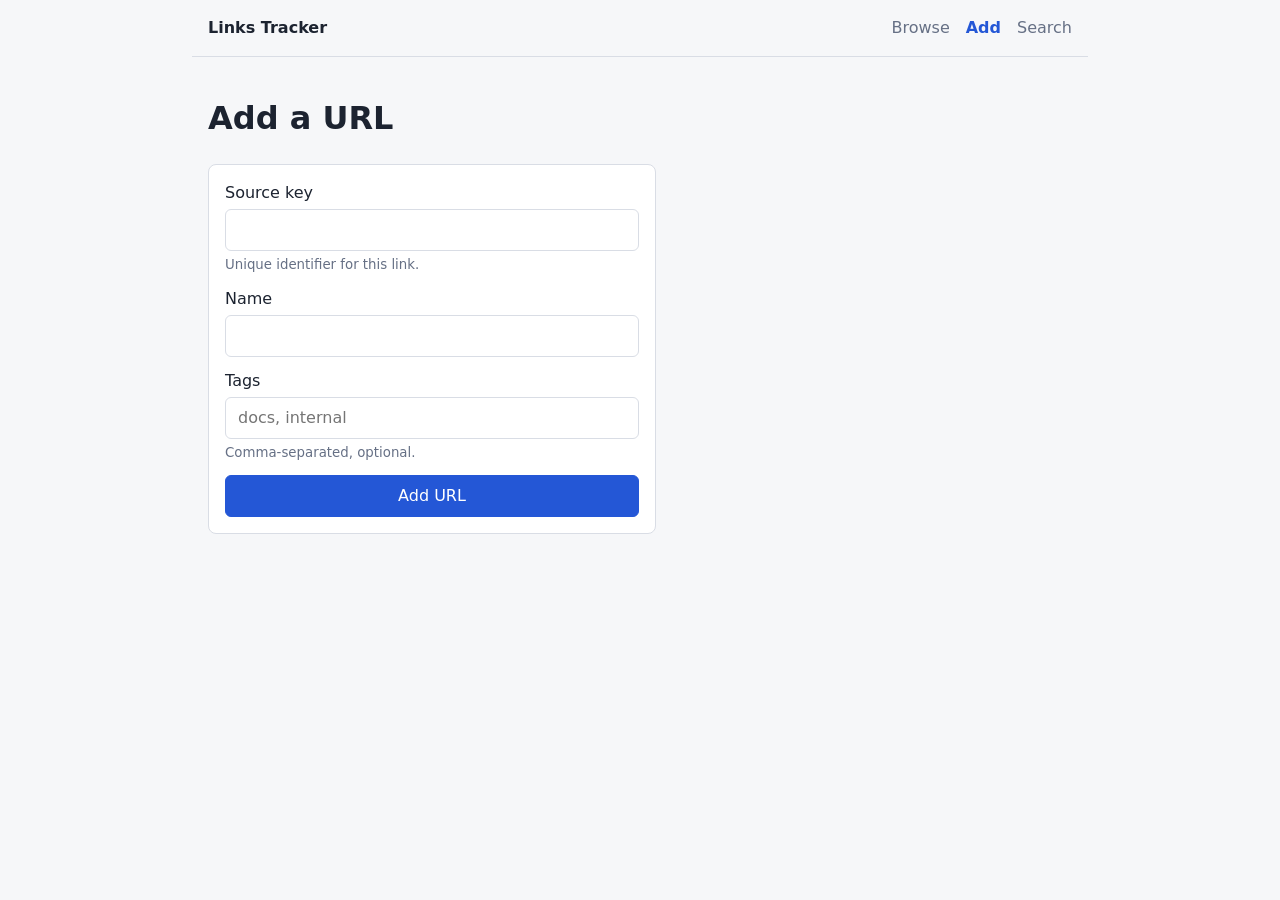
<file: frontend/public/add.html>
<!doctype html>
<html lang="en">
<head>
  <meta charset="utf-8">
  <meta name="viewport" content="width=device-width, initial-scale=1">
  <title>Add URL · Links Tracking System</title>
  <link rel="stylesheet" href="style.css">
</head>
<body>
  <nav id="nav"></nav>
  <main>
    <h1>Add a URL</h1>
    <form id="form" class="card">
      <label>Source key
        <input name="source_key" required>
        <small>Unique identifier for this link.</small>
      </label>
      <label>Name
        <input name="name" required>
      </label>
      <label>Tags
        <input name="tags" placeholder="docs, internal">
        <small>Comma-separated, optional.</small>
      </label>
      <button class="primary">Add URL</button>
    </form>
    <p id="status" class="status" role="status"></p>
  </main>
  <script type="module">
    import { api, renderNav, setStatus } from "./app.js";
    renderNav(document.getElementById("nav"), "add.html");

    const form = document.getElementById("form");
    const status = document.getElementById("status");

    form.addEventListener("submit", async (event) => {
      event.preventDefault();
      const data = new FormData(form);
      const payload = {
        source_key: data.get("source_key").trim(),
        name: data.get("name").trim(),
        tags: data.get("tags").split(",").map((t) => t.trim()).filter(Boolean),
      };
      try {
        const created = await api("/urls", {
          method: "POST",
          headers: { "Content-Type": "application/json" },
          body: JSON.stringify(payload),
        });
        setStatus(status, `Added "${created.name}" (id ${created.id}).`, "ok");
        form.reset();
      } catch (error) {
        setStatus(status, error.message, "error");
      }
    });
  </script>
</body>
</html>
</file>
<file: frontend/public/style.css>
:root {
  --bg: #f6f7f9;
  --card: #fff;
  --text: #1c2330;
  --muted: #667085;
  --border: #d9dde5;
  --accent: #2457d6;
  --danger: #c0352b;
  --ok: #1d7a46;
  color-scheme: light dark;
}

@media (prefers-color-scheme: dark) {
  :root {
    --bg: #14171c;
    --card: #1d222a;
    --text: #e8ebf0;
    --muted: #98a2b3;
    --border: #353c48;
    --accent: #6f95f5;
    --danger: #f0776d;
    --ok: #55c487;
  }
}

* { box-sizing: border-box; }

body {
  margin: 0;
  background: var(--bg);
  color: var(--text);
  font: 16px/1.5 system-ui, sans-serif;
}

main, nav { max-width: 56rem; margin: 0 auto; padding: 1rem; }

nav { display: flex; gap: 1rem; align-items: center; border-bottom: 1px solid var(--border); }
nav strong { margin-right: auto; }
nav a { color: var(--muted); text-decoration: none; }
nav a[aria-current] { color: var(--accent); font-weight: 600; }

.card { background: var(--card); border: 1px solid var(--border); border-radius: 8px; padding: 1rem; }

form { display: grid; gap: 0.75rem; max-width: 28rem; }
form.inline { display: flex; max-width: none; margin-bottom: 1rem; }
form.inline input { flex: 1; }
label { display: grid; gap: 0.25rem; font-weight: 500; }
small { color: var(--muted); font-weight: 400; }

input, button {
  font: inherit;
  padding: 0.5rem 0.75rem;
  border: 1px solid var(--border);
  border-radius: 6px;
  background: var(--card);
  color: var(--text);
}
button { cursor: pointer; }
button.primary { background: var(--accent); border-color: var(--accent); color: #fff; }
@media (prefers-color-scheme: dark) {
  button.primary { color: var(--bg); }
}
button.edit { min-width: 2.5rem; }
button.danger { color: var(--danger); border-color: var(--danger); }
button:disabled { opacity: 0.5; cursor: default; }

table { width: 100%; border-collapse: collapse; }
th, td { text-align: left; padding: 0.5rem; border-bottom: 1px solid var(--border); }
.tag { display: inline-block; padding: 0 0.5rem; margin-right: 0.25rem; border: 1px solid var(--border); border-radius: 99px; font-size: 0.85rem; }
.row-edit-input { width: 100%; min-width: 8rem; }
.row-actions { white-space: nowrap; }
.row-actions button + button { margin-left: 0.5rem; }

.status { min-height: 1.5rem; margin: 0.5rem 0; }
.status.ok { color: var(--ok); }
.status.error { color: var(--danger); }

.pager { display: flex; gap: 1rem; align-items: center; margin-top: 1rem; color: var(--muted); }
</file>
